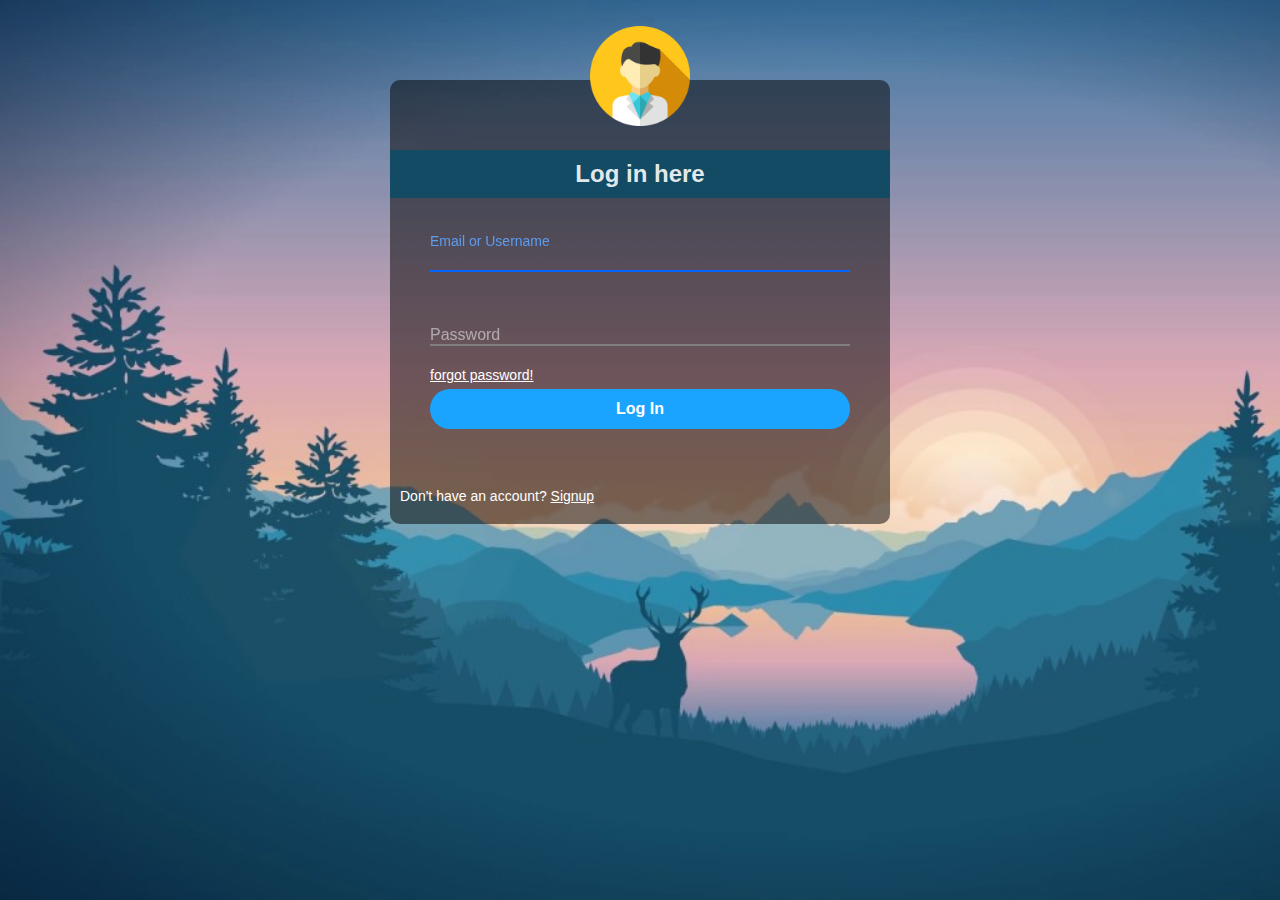
<file: html/login.html>
<!DOCTYPE html>
<html lang="en">
  <head>
    <meta charset="UTF-8" />
    <meta name="viewport" content="width=device-width, initial-scale=1.0" />
    <meta http-equiv="X-UA-Compatible" content="ie=edge" />
    <link rel="stylesheet" href="../css/login.css" defer />
    <title>Log in</title>
  </head>
  <body>
    <div class="card">
      <img
        src="../img/user.png"
        width="100px"
        height="100px"
        class="user-img"
      />

      <h2>Log in here</h2>

      <form action="../includes/logincheck.php" method="post">
        <div class="input-wrap">
          <input
            type="text"
            name="emailUname"
            id="username"
            aria-label="username or email"
            autofocus
            required
          />
          <label for="username" class="input-label">
            <span class="label-content">Email or Username</span>
          </label>
        </div>

        <div class="input-wrap">
          <input
            type="password"
            name="pwd"
            id="pwd"
            aria-label="password"
            required
          />
          <label for="password" class="input-label">
            <span class="label-content">Password</span>
          </label>
        </div>
        <a href="#">forgot password!</a>

        <input type="submit" id="submit" name="login-submit" value="Log In" />
      </form>
      <br /><br /><br />
      <p style="padding-left: 10px; font-size: 14px; color: #fff;">
        Don't have an account?
        <a href="signup.html">Signup</a>
      </p>
    </div>
  </body>
</html>
</file>
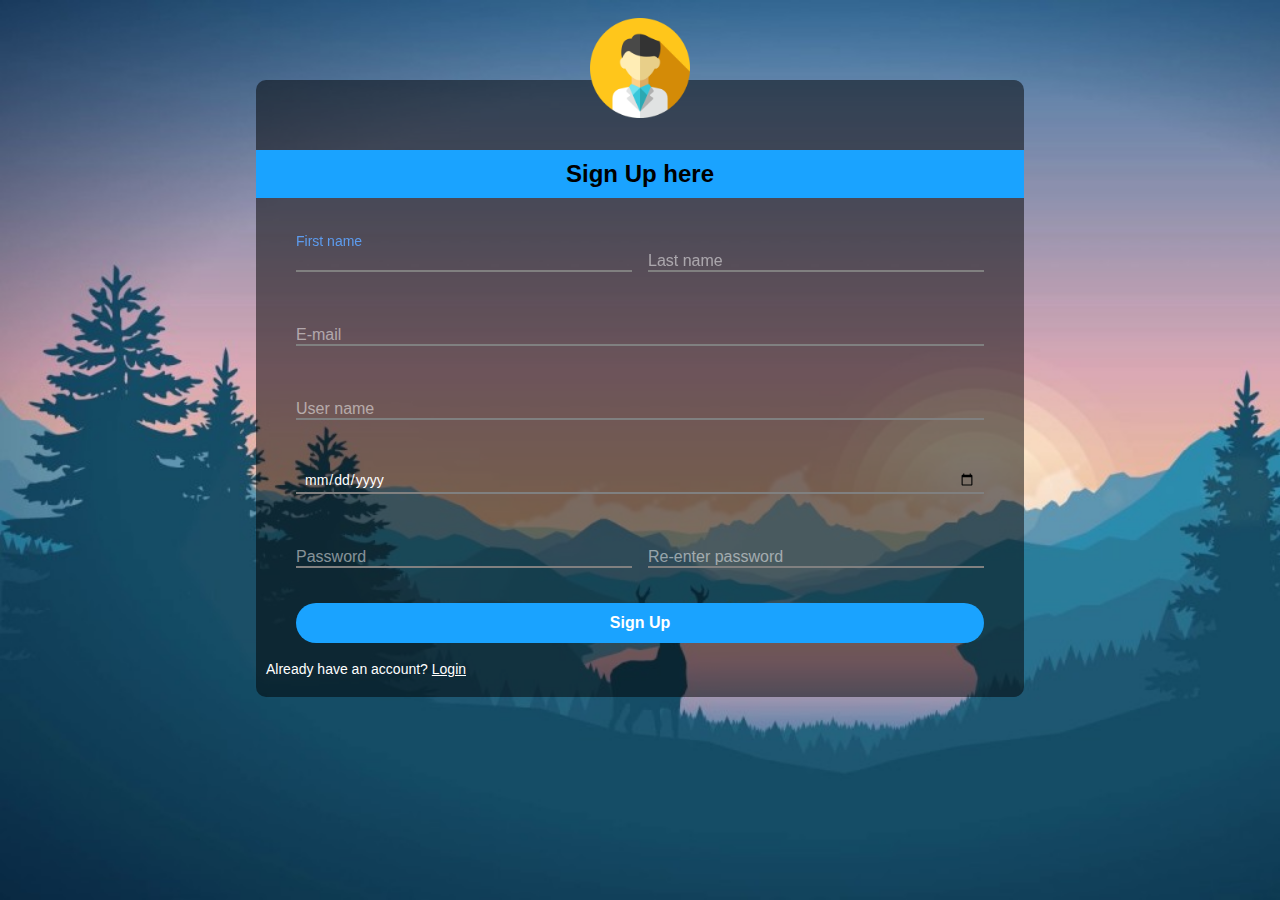
<file: html/signup.html>
<!DOCTYPE html>
<html lang="en">
  <head>
    <meta charset="UTF-8" />
    <meta name="viewport" content="width=device-width, initial-scale=1.0" />
    <script
      src="https://code.jquery.com/jquery-3.4.1.min.js"
      integrity="sha256-CSXorXvZcTkaix6Yvo6HppcZGetbYMGWSFlBw8HfCJo="
      crossorigin="anonymous"
    ></script>
    <link rel="stylesheet" href="../css/signup.css" />
    <meta http-equiv="X-UA-Compatible" content="ie=edge" />
    <title>Signup</title>
  </head>
  <body>
    <div class="card">
      <img
        src="../img/user.png"
        width="100px"
        height="100px"
        class="user-img"
      />

      <h2>Sign Up here</h2>

      <form action="../includes/signupcheck.php" method="post" name="form">
        <div class="block">
          <div class="input-wrap">
            <input type="text" name="fname" autofocus required />
            <label for="fname" class="input-label">
              <span class="label-content">First name</span>
            </label>
          </div>

          <div class="input-wrap">
            <input type="text" name="lname" required />
            <label for="lname" class="input-label">
              <span class="label-content">Last name</span>
            </label>
          </div>
        </div>

        <div class="input-wrap">
          <input type="email" name="email" required />
          <label for="email" class="input-label">
            <span class="label-content">E-mail</span>
          </label>
        </div>

        <div class="input-wrap">
          <input type="text" name="uname" required />
          <label for="uname" class="input-label">
            <span class="label-content">User name</span>
          </label>
        </div>

        <div class="input-wrap">
          <input type="date" name="dob" required />
          <label for="dob" class="input-label">
            <span class="label-content"></span>
          </label>
        </div>

        <div class="block">
          <div class="input-wrap">
            <input type="password" name="pwd" id="pwd" required />
            <label for="pwd" class="input-label">
              <span class="label-content">Password</span>
            </label>
          </div>
          <div class="input-wrap">
            <input type="password" name="repwd" id="repwd" required />
            <label for="re-pwd" class="input-label">
              <span class="label-content">Re-enter password</span>
            </label>
          </div>
        </div>

        <input type="submit" name="signup-submit" value="Sign Up" id="submit" />
      </form>
      <br />
      <p>
        Already have an account?
        <a href="login.html">Login</a>
      </p>
    </div>

    <script src="../js/validation.js" defer></script>
  </body>
</html>
</file>
<file: css/login.css>
* {
  box-sizing: border-box;
  padding: 0;
  margin: 0;
  font-family: "Lucida Sans", "Lucida Sans Regular", "Lucida Grande",
    "Lucida Sans Unicode", Geneva, Verdana, sans-serif;
}

body {
  min-width: 460px;
  padding-top: 80px;
  background: url("../img/bgimg.jpg");
  background-size: cover;
  background-attachment: fixed;
}

.card {
  width: 500px;
  margin: auto;
  padding: 70px 0 20px 0;
  border-radius: 10px;
  background: rgba(0, 0, 0, 0.5);
  position: relative;
}

.user-img {
  position: absolute;
  top: -10%;
  left: 50%;
  transform: translate(-50%, -10%);
}
img {
  user-select: none;
  -moz-user-select: none;
  -webkit-user-drag: none;
  -webkit-user-select: none;
  -ms-user-select: none;
}

h2 {
  width: 100%;
  padding: 10px 0;
  text-align: center;
  color: rgba(255, 255, 255, 0.9);
  background-color: #134b64;
}

form {
  padding: 20px 40px 0 40px;
}

.input-wrap {
  width: 100%;
  margin-bottom: 20px;
  position: relative;
  overflow: hidden;
}
.input-wrap > input {
  width: 100%;
  height: 54px;
  padding: 25px 8px 0 8px;
  border: 0;
  outline: none;
  background-color: transparent;
  font-size: 14px;
  color: #fff;
}
.input-wrap > .input-label {
  pointer-events: none;
  position: absolute;
  bottom: 0;
  left: 0;
  width: 100%;
  height: 100%;
  border-bottom: solid grey 2px;
}
.input-label::after {
  content: "";
  position: absolute;
  left: 0;
  width: 100%;
  height: 100%;
  transform: translateX(-100%);
  border-bottom: solid #0066ff 2px;
  transition: transform 150ms ease;
}
.label-content {
  position: absolute;
  bottom: 0;
  left: 0;
  font-size: 16px;
  color: rgba(255, 255, 255, 0.5);
  transition: all 150ms ease;
  max-width: calc(100% - (2 * 8px));
  overflow: hidden;
  text-overflow: ellipsis;
  white-space: nowrap;
}
.input-wrap > input:focus + .input-label > .label-content,
.input-wrap > input:valid + .input-label > .label-content {
  transform: translateY(-130%);
  font-size: 14px;
  color: #5d9cef;
}
.input-wrap > input:focus + .input-label::after,
.input-wrap > input:valid + .input-label::after {
  transform: translateX(0%);
}

input[type="submit"] {
  width: 100%;
  height: 40px;
  margin: 5px auto;
  border: none;
  border-radius: 50px;
  outline: none;
  background-color: #1aa3ff;
  color: #fff;
  font-size: 16px;
  font-weight: bold;
}
input[type="submit"]:hover,
input[type="submit"]:focus {
  cursor: pointer;
  background-color: #0066ff;
}

a {
  font-size: 14px;
  color: #fff;
}
@media only screen and (max-width: 540px) {
  .card {
    width: 350px;
  }
}
</file>
<file: css/signup.css>
* {
  box-sizing: border-box;
  padding: 0;
  margin: 0;
  font-family: "Lucida Sans", "Lucida Sans Regular", "Lucida Grande",
    "Lucida Sans Unicode", Geneva, Verdana, sans-serif;
}
body {
  min-width: 460px;
  padding-top: 80px;
  background: url("../img/bgimg.jpg");
  background-size: cover;
  background-attachment: fixed;
}
.card {
  width: 60%;
  margin: auto;
  padding: 70px 0 20px 0;
  border-radius: 10px;
  background: rgba(0, 0, 0, 0.5);
  position: relative;
}
.user-img {
  position: absolute;
  top: -10%;
  left: 50%;
  transform: translate(-50%);
}
img {
  user-select: none;
  -moz-user-select: none;
  -webkit-user-drag: none;
  -webkit-user-select: none;
  -ms-user-select: none;
}
h2 {
  text-align: center;
  padding: 10px 0;
  background-color: #1aa3ff;
  width: 100%;
}
form {
  padding: 20px 40px 0 40px;
}
.block {
  display: flex;
  flex-wrap: wrap;
}
.block > div:first-child {
  flex-grow: 1;
  margin-right: 16px;
}
.block > div:last-child {
  flex-grow: 1;
}
.input-wrap {
  margin-bottom: 20px;
  position: relative;
  overflow: hidden;
}
.input-wrap > input {
  width: 100%;
  height: 54px;
  padding: 25px 8px 0 8px;
  border: 0;
  outline: none;
  background-color: transparent;
  font-size: 14px;
  color: #fff;
}
.input-wrap > .input-label {
  pointer-events: none;
  position: absolute;
  bottom: 0;
  left: 0;
  width: 100%;
  height: 100%;
  border-bottom: solid grey 2px;
}
.label-content {
  position: absolute;
  bottom: 0;
  left: 0;
  font-size: 16px;
  color: rgba(255, 255, 255, 0.5);
  transition: all 150ms ease;
  max-width: calc(100% - (2 * 8px));
  overflow: hidden;
  text-overflow: ellipsis;
  white-space: nowrap;
}
.input-wrap > input:focus + .input-label > .label-content,
.input-wrap > input:valid + .input-label > .label-content {
  transform: translateY(-130%);
  font-size: 14px;
  color: #5d9cef;
}
input[type="submit"] {
  width: 100%;
  border: none;
  border-radius: 50px;
  background-color: #1aa3ff;
  height: 40px;
  outline: none;
  color: #fff;
  font-size: 16px;
  font-weight: bold;
  margin-top: 15px;
}
input[type="submit"]:hover,
input[type="submit"]:focus {
  cursor: pointer;
  background-color: #0066ff;
}
p {
  padding-left: 10px;
  font-size: 14px;
  color: #fff;
}
a {
  color: #fff;
}
@media only screen and (max-width: 540px) {
  .card {
    width: 350px;
  }
}
</file>
